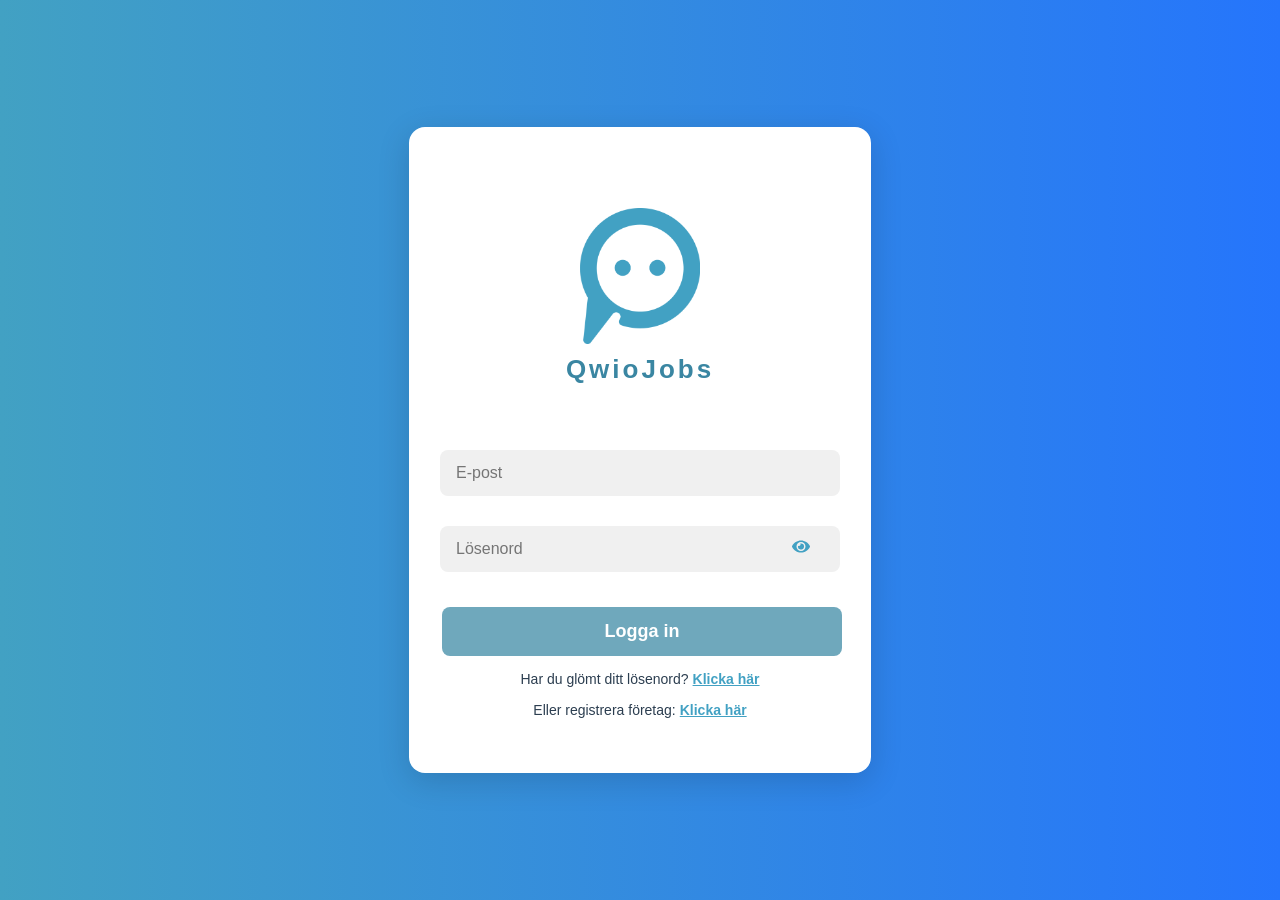
<file: index.html>
<!doctype html><html lang="en"><head><link href="https://fonts.googleapis.com/css2?family=Poppins:wght@400;600;800&display=swap" rel="stylesheet"><script src="https://cdn.lordicon.com/lordicon.js"></script><meta charset="utf-8"/><link rel="icon" type="image/png" href="/favicon-96x96.png" sizes="96x96"/><link rel="icon" type="image/svg+xml" href="/favicon.svg"/><link rel="shortcut icon" href="/favicon.ico"/><link rel="apple-touch-icon" sizes="180x180" href="/apple-touch-icon.png"/><meta name="apple-mobile-web-app-title" content="QwioJobs"/><meta name="viewport" content="width=device-width,initial-scale=1"/><meta name="theme-color" content="#000000"/><meta name="description" content="QwioJobs is a platform for job seekers and employers to connect with each other."/><meta name="robots" content="noindex, nofollow"/><link rel="apple-touch-icon" href="/svart.png"/><link rel="manifest" href="/manifest.json"/><title>QwioJobs</title><script defer="defer" src="/static/js/main.a2e0793e.js"></script><link href="/static/css/main.c3987207.css" rel="stylesheet"></head><body><noscript>You need to enable JavaScript to run this app.</noscript><div id="root"></div></body></html>
</file>
<file: static/css/main.c3987207.css>
body{-webkit-font-smoothing:antialiased;-moz-osx-font-smoothing:grayscale;font-family:-apple-system,BlinkMacSystemFont,Segoe UI,Roboto,Oxygen,Ubuntu,Cantarell,Fira Sans,Droid Sans,Helvetica Neue,sans-serif}code{font-family:source-code-pro,Menlo,Monaco,Consolas,Courier New,monospace}.App{text-align:center}.App-logo{height:40vmin;pointer-events:none}@media (prefers-reduced-motion:no-preference){.App-logo{animation:App-logo-spin 20s linear infinite}}.App-header{align-items:center;background-color:#282c34;color:#fff;display:flex;flex-direction:column;font-size:calc(10px + 2vmin);justify-content:center;min-height:100vh}.App-link{color:#61dafb}@keyframes App-logo-spin{0%{transform:rotate(0deg)}to{transform:rotate(1turn)}}body,html{background-color:#f0f4f8;overflow-x:hidden}.dashboard-container{display:flex;font-family:Arial;height:100vh;overflow:hidden}.sidebar{background-color:#1e1e2f;bottom:0;box-shadow:2px 0 5px #0003;color:#fff;display:flex;flex-direction:column;left:0;overflow-y:auto;padding:15px;position:fixed;top:0;transition:width .3s ease-in-out;width:250px;z-index:999}.sidebar.closed{width:60px}.sidebar-header{align-items:center;border-bottom:1px solid #fff3;display:flex;flex-direction:column;padding:0 0 10px;position:relative}.sidebar.closed .sidebar-header{border-bottom:none}.hamburger-container{position:absolute;right:8px;top:10px}.hamburger-button{background:none;border:none;cursor:pointer;transition:transform .3s ease}.hamburger-icon{color:#fff;font-size:24px;transition:transform .3s ease}.hamburger-button:hover .hamburger-icon{background-color:none!important;transform:scale(1.2) rotate(180deg)}.logo-container{margin-top:40px}.sidebar-logo{height:auto;margin-bottom:5px;width:60px}.sidebar-title{color:#fff;font-size:20px;margin:0;text-align:center}.sidebar ul{align-items:center;display:flex;flex-direction:column;list-style:none;margin:20px 0 0;padding:0}.sidebar ul li{background:none;border:none;margin:15px 0}.sidebar ul li a{align-items:center;border-radius:5px;color:#fff;display:flex;font-size:16px;font-weight:700;justify-content:center;padding:12px 15px;text-align:center;text-decoration:none;transition:background-color .3s ease,color .3s ease;width:100%}.sidebar ul li a.active,.sidebar ul li a:hover{background-color:#3b3bcfb0;color:#fff}.user-info{border-top:1px solid #fff3;margin-top:auto;padding:15px;text-align:center}.user-avatar{align-items:center;background-color:#9c8bce;border-radius:50%;color:#fff;display:flex;font-size:20px;font-weight:700;height:60px;justify-content:center;margin:0 auto 10px;width:60px}.logout-button{background-color:#ff4d4d;border:none;border-radius:4px;color:#fff;cursor:pointer;font-size:16px;margin-bottom:10px;margin-top:10px;padding:10px 15px;transition:background-color .3s ease;width:100%}.logout-button:hover{background-color:#f66}.content{background:linear-gradient(90deg,#f0f4f8,#d9e2ec);flex:1 1;height:100vh;overflow-y:auto;padding:20px;transition:margin-left .3s ease-in-out}.sidebar-open .content{margin-left:250px}.sidebar-closed .content{margin-left:60px}@media (max-width:768px){.sidebar{width:200px}.sidebar.closed{width:60px}.sidebar-open .content{margin-left:200px}.sidebar-closed .content{margin-left:60px}}.sidebar-notification-bell{cursor:default;display:inline-flex;margin-left:10px;position:relative}.sidebar-notification-bell .bell-icon{color:red;font-size:16px}.sidebar-notification-bell .tooltip{background-color:#000000bf;border-radius:4px;bottom:125%;color:#fff;font-size:12px;left:50%;opacity:0;padding:5px 10px;position:absolute;text-align:center;transform:translateX(-50%);transition:opacity .3s ease,transform .3s ease,font-size .3s ease;visibility:hidden;white-space:nowrap;z-index:10}.sidebar-notification-bell .tooltip:after{border:5px solid #0000;border-top-color:#000000bf;content:"";left:50%;position:absolute;top:100%;transform:translateX(-50%)}.sidebar-notification-bell:hover .tooltip{font-size:10px;opacity:1;transform:translateX(-50%) scale(1.2);visibility:visible}.chart-container h2{font-size:24px}@media (max-width:768px){.sidebar{display:none}.mobile-header{background-color:#1e1e2f;color:#fff;justify-content:space-between;left:0;padding:10px 15px;position:fixed;right:0;top:0;z-index:1000}.mobile-header,.mobile-logo{align-items:center;display:flex}.mobile-logo-img{height:auto;width:60px}.mobile-title{color:#fff;font-size:20px;margin-left:10px}.mobile-hamburger button{background:none;border:none;color:#fff;font-size:24px}.mobile-hamburger button:hover{color:#fff;transform:none}.mobile-menu{background-color:#1e1e2f;color:#fff;left:0;max-height:calc(100vh - 60px);overflow-y:auto;padding:15px;position:fixed;right:0;top:60px;z-index:999}.mobile-menu ul li{background:none!important;border:none!important}.mobile-menu ul li a{background-color:#1e1e2f;border-radius:5px;color:#fff;display:block;font-weight:700;padding:12px 15px;text-decoration:none;transition:background-color .3s ease,color .3s ease}.mobile-menu ul li a.active,.mobile-menu ul li a:hover{background-color:#3b3bcfb0;color:#fff}.content{margin-left:0!important;margin-top:60px}}.superadmin-dashboard{background-color:#f5f7fa;border-radius:8px;box-shadow:0 4px 8px #0000001a;font-family:Arial,sans-serif;margin:0 auto;max-width:1200px;padding:20px}h1{color:#1e1e2f;margin-bottom:30px;text-align:center}.companies,.users{background:#fff;border-radius:8px;box-shadow:0 4px 6px #0000001a;margin-bottom:20px;padding:20px}h2{color:#333;font-size:20px;margin-bottom:15px}ul{list-style:none;padding:0}ul li{align-items:center;border-bottom:1px solid #ddd;display:flex;justify-content:space-between;padding:10px 0}ul li:last-child{border-bottom:none}ul li span{color:#333;cursor:pointer;font-size:16px;transition:color .3s ease}ul li span:hover{color:#2575fc}button{background-color:none;border:none;border-radius:4px;color:#fff;font-size:14px;padding:8px 12px;transition:background-color .3s ease}button:hover{background-color:#1e5fcc}input[type=email],input[type=password],input[type=text]{border:1px solid #ddd;border-radius:4px;box-sizing:border-box;font-size:14px;margin:10px 0;padding:10px;width:calc(100% - 20px)}.error-message,.success-message{border-radius:4px;font-weight:700;margin-bottom:20px;padding:10px}.error-message{background-color:#f8d7da;border:1px solid #f5c2c7;color:#842029}.success-message{background-color:#d1e7dd;border:1px solid #badbcc;color:#0f5132}.add-user-form button,.companies button{font-size:16px;margin-top:10px;width:100%}.users ul{list-style:none;padding:0}.users ul li{align-items:center;border-bottom:1px solid #ddd;display:flex;justify-content:space-between;padding:10px}.users ul li:last-child{border-bottom:none}.users ul li button{background-color:#e74c3c;border:none;border-radius:4px;color:#fff;cursor:pointer;font-size:14px;padding:5px 10px}.users ul li button:hover{background-color:#c0392b}.users h3{color:#333;margin-top:20px}select{background-color:#fff;border:1px solid #ddd;border-radius:4px;box-sizing:border-box;cursor:pointer;font-size:14px;margin:10px 0;padding:10px;width:calc(100% - 20px)}select:hover{border-color:#2575fc}

/*!
 * Quill Editor v1.3.7
 * https://quilljs.com/
 * Copyright (c) 2014, Jason Chen
 * Copyright (c) 2013, salesforce.com
 */.ql-container{box-sizing:border-box;font-family:Helvetica,Arial,sans-serif;font-size:13px;height:100%;margin:0;position:relative}.ql-container.ql-disabled .ql-tooltip{visibility:hidden}.ql-container.ql-disabled .ql-editor ul[data-checked]>li:before{pointer-events:none}.ql-clipboard{height:1px;left:-100000px;overflow-y:hidden;position:absolute;top:50%}.ql-clipboard p{margin:0;padding:0}.ql-editor{word-wrap:break-word;box-sizing:border-box;height:100%;line-height:1.42;outline:none;overflow-y:auto;padding:12px 15px;tab-size:4;-moz-tab-size:4;text-align:left;white-space:pre-wrap}.ql-editor>*{cursor:text}.ql-editor blockquote,.ql-editor h1,.ql-editor h2,.ql-editor h3,.ql-editor h4,.ql-editor h5,.ql-editor h6,.ql-editor ol,.ql-editor p,.ql-editor pre,.ql-editor ul{counter-reset:list-1 list-2 list-3 list-4 list-5 list-6 list-7 list-8 list-9;margin:0;padding:0}.ql-editor ol,.ql-editor ul{padding-left:1.5em}.ql-editor ol>li,.ql-editor ul>li{list-style-type:none}.ql-editor ul>li:before{content:"\2022"}.ql-editor ul[data-checked=false],.ql-editor ul[data-checked=true]{pointer-events:none}.ql-editor ul[data-checked=false]>li *,.ql-editor ul[data-checked=true]>li *{pointer-events:all}.ql-editor ul[data-checked=false]>li:before,.ql-editor ul[data-checked=true]>li:before{color:#777;cursor:pointer;pointer-events:all}.ql-editor ul[data-checked=true]>li:before{content:"\2611"}.ql-editor ul[data-checked=false]>li:before{content:"\2610"}.ql-editor li:before{display:inline-block;white-space:nowrap;width:1.2em}.ql-editor li:not(.ql-direction-rtl):before{margin-left:-1.5em;margin-right:.3em;text-align:right}.ql-editor li.ql-direction-rtl:before{margin-left:.3em;margin-right:-1.5em}.ql-editor ol li:not(.ql-direction-rtl),.ql-editor ul li:not(.ql-direction-rtl){padding-left:1.5em}.ql-editor ol li.ql-direction-rtl,.ql-editor ul li.ql-direction-rtl{padding-right:1.5em}.ql-editor ol li{counter-increment:list-0;counter-reset:list-1 list-2 list-3 list-4 list-5 list-6 list-7 list-8 list-9}.ql-editor ol li:before{content:counter(list-0,decimal) ". "}.ql-editor ol li.ql-indent-1{counter-increment:list-1}.ql-editor ol li.ql-indent-1:before{content:counter(list-1,lower-alpha) ". "}.ql-editor ol li.ql-indent-1{counter-reset:list-2 list-3 list-4 list-5 list-6 list-7 list-8 list-9}.ql-editor ol li.ql-indent-2{counter-increment:list-2}.ql-editor ol li.ql-indent-2:before{content:counter(list-2,lower-roman) ". "}.ql-editor ol li.ql-indent-2{counter-reset:list-3 list-4 list-5 list-6 list-7 list-8 list-9}.ql-editor ol li.ql-indent-3{counter-increment:list-3}.ql-editor ol li.ql-indent-3:before{content:counter(list-3,decimal) ". "}.ql-editor ol li.ql-indent-3{counter-reset:list-4 list-5 list-6 list-7 list-8 list-9}.ql-editor ol li.ql-indent-4{counter-increment:list-4}.ql-editor ol li.ql-indent-4:before{content:counter(list-4,lower-alpha) ". "}.ql-editor ol li.ql-indent-4{counter-reset:list-5 list-6 list-7 list-8 list-9}.ql-editor ol li.ql-indent-5{counter-increment:list-5}.ql-editor ol li.ql-indent-5:before{content:counter(list-5,lower-roman) ". "}.ql-editor ol li.ql-indent-5{counter-reset:list-6 list-7 list-8 list-9}.ql-editor ol li.ql-indent-6{counter-increment:list-6}.ql-editor ol li.ql-indent-6:before{content:counter(list-6,decimal) ". "}.ql-editor ol li.ql-indent-6{counter-reset:list-7 list-8 list-9}.ql-editor ol li.ql-indent-7{counter-increment:list-7}.ql-editor ol li.ql-indent-7:before{content:counter(list-7,lower-alpha) ". "}.ql-editor ol li.ql-indent-7{counter-reset:list-8 list-9}.ql-editor ol li.ql-indent-8{counter-increment:list-8}.ql-editor ol li.ql-indent-8:before{content:counter(list-8,lower-roman) ". "}.ql-editor ol li.ql-indent-8{counter-reset:list-9}.ql-editor ol li.ql-indent-9{counter-increment:list-9}.ql-editor ol li.ql-indent-9:before{content:counter(list-9,decimal) ". "}.ql-editor .ql-indent-1:not(.ql-direction-rtl){padding-left:3em}.ql-editor li.ql-indent-1:not(.ql-direction-rtl){padding-left:4.5em}.ql-editor .ql-indent-1.ql-direction-rtl.ql-align-right{padding-right:3em}.ql-editor li.ql-indent-1.ql-direction-rtl.ql-align-right{padding-right:4.5em}.ql-editor .ql-indent-2:not(.ql-direction-rtl){padding-left:6em}.ql-editor li.ql-indent-2:not(.ql-direction-rtl){padding-left:7.5em}.ql-editor .ql-indent-2.ql-direction-rtl.ql-align-right{padding-right:6em}.ql-editor li.ql-indent-2.ql-direction-rtl.ql-align-right{padding-right:7.5em}.ql-editor .ql-indent-3:not(.ql-direction-rtl){padding-left:9em}.ql-editor li.ql-indent-3:not(.ql-direction-rtl){padding-left:10.5em}.ql-editor .ql-indent-3.ql-direction-rtl.ql-align-right{padding-right:9em}.ql-editor li.ql-indent-3.ql-direction-rtl.ql-align-right{padding-right:10.5em}.ql-editor .ql-indent-4:not(.ql-direction-rtl){padding-left:12em}.ql-editor li.ql-indent-4:not(.ql-direction-rtl){padding-left:13.5em}.ql-editor .ql-indent-4.ql-direction-rtl.ql-align-right{padding-right:12em}.ql-editor li.ql-indent-4.ql-direction-rtl.ql-align-right{padding-right:13.5em}.ql-editor .ql-indent-5:not(.ql-direction-rtl){padding-left:15em}.ql-editor li.ql-indent-5:not(.ql-direction-rtl){padding-left:16.5em}.ql-editor .ql-indent-5.ql-direction-rtl.ql-align-right{padding-right:15em}.ql-editor li.ql-indent-5.ql-direction-rtl.ql-align-right{padding-right:16.5em}.ql-editor .ql-indent-6:not(.ql-direction-rtl){padding-left:18em}.ql-editor li.ql-indent-6:not(.ql-direction-rtl){padding-left:19.5em}.ql-editor .ql-indent-6.ql-direction-rtl.ql-align-right{padding-right:18em}.ql-editor li.ql-indent-6.ql-direction-rtl.ql-align-right{padding-right:19.5em}.ql-editor .ql-indent-7:not(.ql-direction-rtl){padding-left:21em}.ql-editor li.ql-indent-7:not(.ql-direction-rtl){padding-left:22.5em}.ql-editor .ql-indent-7.ql-direction-rtl.ql-align-right{padding-right:21em}.ql-editor li.ql-indent-7.ql-direction-rtl.ql-align-right{padding-right:22.5em}.ql-editor .ql-indent-8:not(.ql-direction-rtl){padding-left:24em}.ql-editor li.ql-indent-8:not(.ql-direction-rtl){padding-left:25.5em}.ql-editor .ql-indent-8.ql-direction-rtl.ql-align-right{padding-right:24em}.ql-editor li.ql-indent-8.ql-direction-rtl.ql-align-right{padding-right:25.5em}.ql-editor .ql-indent-9:not(.ql-direction-rtl){padding-left:27em}.ql-editor li.ql-indent-9:not(.ql-direction-rtl){padding-left:28.5em}.ql-editor .ql-indent-9.ql-direction-rtl.ql-align-right{padding-right:27em}.ql-editor li.ql-indent-9.ql-direction-rtl.ql-align-right{padding-right:28.5em}.ql-editor .ql-video{display:block;max-width:100%}.ql-editor .ql-video.ql-align-center{margin:0 auto}.ql-editor .ql-video.ql-align-right{margin:0 0 0 auto}.ql-editor .ql-bg-black{background-color:#000}.ql-editor .ql-bg-red{background-color:#e60000}.ql-editor .ql-bg-orange{background-color:#f90}.ql-editor .ql-bg-yellow{background-color:#ff0}.ql-editor .ql-bg-green{background-color:#008a00}.ql-editor .ql-bg-blue{background-color:#06c}.ql-editor .ql-bg-purple{background-color:#93f}.ql-editor .ql-color-white{color:#fff}.ql-editor .ql-color-red{color:#e60000}.ql-editor .ql-color-orange{color:#f90}.ql-editor .ql-color-yellow{color:#ff0}.ql-editor .ql-color-green{color:#008a00}.ql-editor .ql-color-blue{color:#06c}.ql-editor .ql-color-purple{color:#93f}.ql-editor .ql-font-serif{font-family:Georgia,Times New Roman,serif}.ql-editor .ql-font-monospace{font-family:Monaco,Courier New,monospace}.ql-editor .ql-size-small{font-size:.75em}.ql-editor .ql-size-large{font-size:1.5em}.ql-editor .ql-size-huge{font-size:2.5em}.ql-editor .ql-direction-rtl{direction:rtl;text-align:inherit}.ql-editor .ql-align-center{text-align:center}.ql-editor .ql-align-justify{text-align:justify}.ql-editor .ql-align-right{text-align:right}.ql-editor.ql-blank:before{color:#0009;content:attr(data-placeholder);font-style:italic;left:15px;pointer-events:none;position:absolute;right:15px}.ql-snow .ql-toolbar:after,.ql-snow.ql-toolbar:after{clear:both;content:"";display:table}.ql-snow .ql-toolbar button,.ql-snow.ql-toolbar button{background:none;border:none;cursor:pointer;display:inline-block;float:left;height:24px;padding:3px 5px;width:28px}.ql-snow .ql-toolbar button svg,.ql-snow.ql-toolbar button svg{float:left;height:100%}.ql-snow .ql-toolbar button:active:hover,.ql-snow.ql-toolbar button:active:hover{outline:none}.ql-snow .ql-toolbar input.ql-image[type=file],.ql-snow.ql-toolbar input.ql-image[type=file]{display:none}.ql-snow .ql-toolbar .ql-picker-item.ql-selected,.ql-snow .ql-toolbar .ql-picker-item:hover,.ql-snow .ql-toolbar .ql-picker-label.ql-active,.ql-snow .ql-toolbar .ql-picker-label:hover,.ql-snow .ql-toolbar button.ql-active,.ql-snow .ql-toolbar button:focus,.ql-snow .ql-toolbar button:hover,.ql-snow.ql-toolbar .ql-picker-item.ql-selected,.ql-snow.ql-toolbar .ql-picker-item:hover,.ql-snow.ql-toolbar .ql-picker-label.ql-active,.ql-snow.ql-toolbar .ql-picker-label:hover,.ql-snow.ql-toolbar button.ql-active,.ql-snow.ql-toolbar button:focus,.ql-snow.ql-toolbar button:hover{color:#06c}.ql-snow .ql-toolbar .ql-picker-item.ql-selected .ql-fill,.ql-snow .ql-toolbar .ql-picker-item.ql-selected .ql-stroke.ql-fill,.ql-snow .ql-toolbar .ql-picker-item:hover .ql-fill,.ql-snow .ql-toolbar .ql-picker-item:hover .ql-stroke.ql-fill,.ql-snow .ql-toolbar .ql-picker-label.ql-active .ql-fill,.ql-snow .ql-toolbar .ql-picker-label.ql-active .ql-stroke.ql-fill,.ql-snow .ql-toolbar .ql-picker-label:hover .ql-fill,.ql-snow .ql-toolbar .ql-picker-label:hover .ql-stroke.ql-fill,.ql-snow .ql-toolbar button.ql-active .ql-fill,.ql-snow .ql-toolbar button.ql-active .ql-stroke.ql-fill,.ql-snow .ql-toolbar button:focus .ql-fill,.ql-snow .ql-toolbar button:focus .ql-stroke.ql-fill,.ql-snow .ql-toolbar button:hover .ql-fill,.ql-snow .ql-toolbar button:hover .ql-stroke.ql-fill,.ql-snow.ql-toolbar .ql-picker-item.ql-selected .ql-fill,.ql-snow.ql-toolbar .ql-picker-item.ql-selected .ql-stroke.ql-fill,.ql-snow.ql-toolbar .ql-picker-item:hover .ql-fill,.ql-snow.ql-toolbar .ql-picker-item:hover .ql-stroke.ql-fill,.ql-snow.ql-toolbar .ql-picker-label.ql-active .ql-fill,.ql-snow.ql-toolbar .ql-picker-label.ql-active .ql-stroke.ql-fill,.ql-snow.ql-toolbar .ql-picker-label:hover .ql-fill,.ql-snow.ql-toolbar .ql-picker-label:hover .ql-stroke.ql-fill,.ql-snow.ql-toolbar button.ql-active .ql-fill,.ql-snow.ql-toolbar button.ql-active .ql-stroke.ql-fill,.ql-snow.ql-toolbar button:focus .ql-fill,.ql-snow.ql-toolbar button:focus .ql-stroke.ql-fill,.ql-snow.ql-toolbar button:hover .ql-fill,.ql-snow.ql-toolbar button:hover .ql-stroke.ql-fill{fill:#06c}.ql-snow .ql-toolbar .ql-picker-item.ql-selected .ql-stroke,.ql-snow .ql-toolbar .ql-picker-item.ql-selected .ql-stroke-miter,.ql-snow .ql-toolbar .ql-picker-item:hover .ql-stroke,.ql-snow .ql-toolbar .ql-picker-item:hover .ql-stroke-miter,.ql-snow .ql-toolbar .ql-picker-label.ql-active .ql-stroke,.ql-snow .ql-toolbar .ql-picker-label.ql-active .ql-stroke-miter,.ql-snow .ql-toolbar .ql-picker-label:hover .ql-stroke,.ql-snow .ql-toolbar .ql-picker-label:hover .ql-stroke-miter,.ql-snow .ql-toolbar button.ql-active .ql-stroke,.ql-snow .ql-toolbar button.ql-active .ql-stroke-miter,.ql-snow .ql-toolbar button:focus .ql-stroke,.ql-snow .ql-toolbar button:focus .ql-stroke-miter,.ql-snow .ql-toolbar button:hover .ql-stroke,.ql-snow .ql-toolbar button:hover .ql-stroke-miter,.ql-snow.ql-toolbar .ql-picker-item.ql-selected .ql-stroke,.ql-snow.ql-toolbar .ql-picker-item.ql-selected .ql-stroke-miter,.ql-snow.ql-toolbar .ql-picker-item:hover .ql-stroke,.ql-snow.ql-toolbar .ql-picker-item:hover .ql-stroke-miter,.ql-snow.ql-toolbar .ql-picker-label.ql-active .ql-stroke,.ql-snow.ql-toolbar .ql-picker-label.ql-active .ql-stroke-miter,.ql-snow.ql-toolbar .ql-picker-label:hover .ql-stroke,.ql-snow.ql-toolbar .ql-picker-label:hover .ql-stroke-miter,.ql-snow.ql-toolbar button.ql-active .ql-stroke,.ql-snow.ql-toolbar button.ql-active .ql-stroke-miter,.ql-snow.ql-toolbar button:focus .ql-stroke,.ql-snow.ql-toolbar button:focus .ql-stroke-miter,.ql-snow.ql-toolbar button:hover .ql-stroke,.ql-snow.ql-toolbar button:hover .ql-stroke-miter{stroke:#06c}@media (pointer:coarse){.ql-snow .ql-toolbar button:hover:not(.ql-active),.ql-snow.ql-toolbar button:hover:not(.ql-active){color:#444}.ql-snow .ql-toolbar button:hover:not(.ql-active) .ql-fill,.ql-snow .ql-toolbar button:hover:not(.ql-active) .ql-stroke.ql-fill,.ql-snow.ql-toolbar button:hover:not(.ql-active) .ql-fill,.ql-snow.ql-toolbar button:hover:not(.ql-active) .ql-stroke.ql-fill{fill:#444}.ql-snow .ql-toolbar button:hover:not(.ql-active) .ql-stroke,.ql-snow .ql-toolbar button:hover:not(.ql-active) .ql-stroke-miter,.ql-snow.ql-toolbar button:hover:not(.ql-active) .ql-stroke,.ql-snow.ql-toolbar button:hover:not(.ql-active) .ql-stroke-miter{stroke:#444}}.ql-snow,.ql-snow *{box-sizing:border-box}.ql-snow .ql-hidden{display:none}.ql-snow .ql-out-bottom,.ql-snow .ql-out-top{visibility:hidden}.ql-snow .ql-tooltip{position:absolute;transform:translateY(10px)}.ql-snow .ql-tooltip a{cursor:pointer;text-decoration:none}.ql-snow .ql-tooltip.ql-flip{transform:translateY(-10px)}.ql-snow .ql-formats{display:inline-block;vertical-align:middle}.ql-snow .ql-formats:after{clear:both;content:"";display:table}.ql-snow .ql-stroke{fill:none;stroke:#444;stroke-linecap:round;stroke-linejoin:round;stroke-width:2}.ql-snow .ql-stroke-miter{fill:none;stroke:#444;stroke-miterlimit:10;stroke-width:2}.ql-snow .ql-fill,.ql-snow .ql-stroke.ql-fill{fill:#444}.ql-snow .ql-empty{fill:none}.ql-snow .ql-even{fill-rule:evenodd}.ql-snow .ql-stroke.ql-thin,.ql-snow .ql-thin{stroke-width:1}.ql-snow .ql-transparent{opacity:.4}.ql-snow .ql-direction svg:last-child{display:none}.ql-snow .ql-direction.ql-active svg:last-child{display:inline}.ql-snow .ql-direction.ql-active svg:first-child{display:none}.ql-snow .ql-editor h1{font-size:2em}.ql-snow .ql-editor h2{font-size:1.5em}.ql-snow .ql-editor h3{font-size:1.17em}.ql-snow .ql-editor h4{font-size:1em}.ql-snow .ql-editor h5{font-size:.83em}.ql-snow .ql-editor h6{font-size:.67em}.ql-snow .ql-editor a{text-decoration:underline}.ql-snow .ql-editor blockquote{border-left:4px solid #ccc;margin-bottom:5px;margin-top:5px;padding-left:16px}.ql-snow .ql-editor code,.ql-snow .ql-editor pre{background-color:#f0f0f0;border-radius:3px}.ql-snow .ql-editor pre{margin-bottom:5px;margin-top:5px;padding:5px 10px;white-space:pre-wrap}.ql-snow .ql-editor code{font-size:85%;padding:2px 4px}.ql-snow .ql-editor pre.ql-syntax{background-color:#23241f;color:#f8f8f2;overflow:visible}.ql-snow .ql-editor img{max-width:100%}.ql-snow .ql-picker{color:#444;display:inline-block;float:left;font-size:14px;font-weight:500;height:24px;position:relative;vertical-align:middle}.ql-snow .ql-picker-label{cursor:pointer;display:inline-block;height:100%;padding-left:8px;padding-right:2px;position:relative;width:100%}.ql-snow .ql-picker-label:before{display:inline-block;line-height:22px}.ql-snow .ql-picker-options{background-color:#fff;display:none;min-width:100%;padding:4px 8px;position:absolute;white-space:nowrap}.ql-snow .ql-picker-options .ql-picker-item{cursor:pointer;display:block;padding-bottom:5px;padding-top:5px}.ql-snow .ql-picker.ql-expanded .ql-picker-label{color:#ccc;z-index:2}.ql-snow .ql-picker.ql-expanded .ql-picker-label .ql-fill{fill:#ccc}.ql-snow .ql-picker.ql-expanded .ql-picker-label .ql-stroke{stroke:#ccc}.ql-snow .ql-picker.ql-expanded .ql-picker-options{display:block;margin-top:-1px;top:100%;z-index:1}.ql-snow .ql-color-picker,.ql-snow .ql-icon-picker{width:28px}.ql-snow .ql-color-picker .ql-picker-label,.ql-snow .ql-icon-picker .ql-picker-label{padding:2px 4px}.ql-snow .ql-color-picker .ql-picker-label svg,.ql-snow .ql-icon-picker .ql-picker-label svg{right:4px}.ql-snow .ql-icon-picker .ql-picker-options{padding:4px 0}.ql-snow .ql-icon-picker .ql-picker-item{height:24px;padding:2px 4px;width:24px}.ql-snow .ql-color-picker .ql-picker-options{padding:3px 5px;width:152px}.ql-snow .ql-color-picker .ql-picker-item{border:1px solid #0000;float:left;height:16px;margin:2px;padding:0;width:16px}.ql-snow .ql-picker:not(.ql-color-picker):not(.ql-icon-picker) svg{margin-top:-9px;position:absolute;right:0;top:50%;width:18px}.ql-snow .ql-picker.ql-font .ql-picker-item[data-label]:not([data-label=""]):before,.ql-snow .ql-picker.ql-font .ql-picker-label[data-label]:not([data-label=""]):before,.ql-snow .ql-picker.ql-header .ql-picker-item[data-label]:not([data-label=""]):before,.ql-snow .ql-picker.ql-header .ql-picker-label[data-label]:not([data-label=""]):before,.ql-snow .ql-picker.ql-size .ql-picker-item[data-label]:not([data-label=""]):before,.ql-snow .ql-picker.ql-size .ql-picker-label[data-label]:not([data-label=""]):before{content:attr(data-label)}.ql-snow .ql-picker.ql-header{width:98px}.ql-snow .ql-picker.ql-header .ql-picker-item:before,.ql-snow .ql-picker.ql-header .ql-picker-label:before{content:"Normal"}.ql-snow .ql-picker.ql-header .ql-picker-item[data-value="1"]:before,.ql-snow .ql-picker.ql-header .ql-picker-label[data-value="1"]:before{content:"Heading 1"}.ql-snow .ql-picker.ql-header .ql-picker-item[data-value="2"]:before,.ql-snow .ql-picker.ql-header .ql-picker-label[data-value="2"]:before{content:"Heading 2"}.ql-snow .ql-picker.ql-header .ql-picker-item[data-value="3"]:before,.ql-snow .ql-picker.ql-header .ql-picker-label[data-value="3"]:before{content:"Heading 3"}.ql-snow .ql-picker.ql-header .ql-picker-item[data-value="4"]:before,.ql-snow .ql-picker.ql-header .ql-picker-label[data-value="4"]:before{content:"Heading 4"}.ql-snow .ql-picker.ql-header .ql-picker-item[data-value="5"]:before,.ql-snow .ql-picker.ql-header .ql-picker-label[data-value="5"]:before{content:"Heading 5"}.ql-snow .ql-picker.ql-header .ql-picker-item[data-value="6"]:before,.ql-snow .ql-picker.ql-header .ql-picker-label[data-value="6"]:before{content:"Heading 6"}.ql-snow .ql-picker.ql-header .ql-picker-item[data-value="1"]:before{font-size:2em}.ql-snow .ql-picker.ql-header .ql-picker-item[data-value="2"]:before{font-size:1.5em}.ql-snow .ql-picker.ql-header .ql-picker-item[data-value="3"]:before{font-size:1.17em}.ql-snow .ql-picker.ql-header .ql-picker-item[data-value="4"]:before{font-size:1em}.ql-snow .ql-picker.ql-header .ql-picker-item[data-value="5"]:before{font-size:.83em}.ql-snow .ql-picker.ql-header .ql-picker-item[data-value="6"]:before{font-size:.67em}.ql-snow .ql-picker.ql-font{width:108px}.ql-snow .ql-picker.ql-font .ql-picker-item:before,.ql-snow .ql-picker.ql-font .ql-picker-label:before{content:"Sans Serif"}.ql-snow .ql-picker.ql-font .ql-picker-item[data-value=serif]:before,.ql-snow .ql-picker.ql-font .ql-picker-label[data-value=serif]:before{content:"Serif"}.ql-snow .ql-picker.ql-font .ql-picker-item[data-value=monospace]:before,.ql-snow .ql-picker.ql-font .ql-picker-label[data-value=monospace]:before{content:"Monospace"}.ql-snow .ql-picker.ql-font .ql-picker-item[data-value=serif]:before{font-family:Georgia,Times New Roman,serif}.ql-snow .ql-picker.ql-font .ql-picker-item[data-value=monospace]:before{font-family:Monaco,Courier New,monospace}.ql-snow .ql-picker.ql-size{width:98px}.ql-snow .ql-picker.ql-size .ql-picker-item:before,.ql-snow .ql-picker.ql-size .ql-picker-label:before{content:"Normal"}.ql-snow .ql-picker.ql-size .ql-picker-item[data-value=small]:before,.ql-snow .ql-picker.ql-size .ql-picker-label[data-value=small]:before{content:"Small"}.ql-snow .ql-picker.ql-size .ql-picker-item[data-value=large]:before,.ql-snow .ql-picker.ql-size .ql-picker-label[data-value=large]:before{content:"Large"}.ql-snow .ql-picker.ql-size .ql-picker-item[data-value=huge]:before,.ql-snow .ql-picker.ql-size .ql-picker-label[data-value=huge]:before{content:"Huge"}.ql-snow .ql-picker.ql-size .ql-picker-item[data-value=small]:before{font-size:10px}.ql-snow .ql-picker.ql-size .ql-picker-item[data-value=large]:before{font-size:18px}.ql-snow .ql-picker.ql-size .ql-picker-item[data-value=huge]:before{font-size:32px}.ql-snow .ql-color-picker.ql-background .ql-picker-item{background-color:#fff}.ql-snow .ql-color-picker.ql-color .ql-picker-item{background-color:#000}.ql-toolbar.ql-snow{border:1px solid #ccc;box-sizing:border-box;font-family:Helvetica Neue,Helvetica,Arial,sans-serif;padding:8px}.ql-toolbar.ql-snow .ql-formats{margin-right:15px}.ql-toolbar.ql-snow .ql-picker-label{border:1px solid #0000}.ql-toolbar.ql-snow .ql-picker-options{border:1px solid #0000;box-shadow:0 2px 8px #0003}.ql-toolbar.ql-snow .ql-picker.ql-expanded .ql-picker-label,.ql-toolbar.ql-snow .ql-picker.ql-expanded .ql-picker-options{border-color:#ccc}.ql-toolbar.ql-snow .ql-color-picker .ql-picker-item.ql-selected,.ql-toolbar.ql-snow .ql-color-picker .ql-picker-item:hover{border-color:#000}.ql-toolbar.ql-snow+.ql-container.ql-snow{border-top:0}.ql-snow .ql-tooltip{background-color:#fff;border:1px solid #ccc;box-shadow:0 0 5px #ddd;color:#444;padding:5px 12px;white-space:nowrap}.ql-snow .ql-tooltip:before{content:"Visit URL:";line-height:26px;margin-right:8px}.ql-snow .ql-tooltip input[type=text]{border:1px solid #ccc;display:none;font-size:13px;height:26px;margin:0;padding:3px 5px;width:170px}.ql-snow .ql-tooltip a.ql-preview{display:inline-block;max-width:200px;overflow-x:hidden;text-overflow:ellipsis;vertical-align:top}.ql-snow .ql-tooltip a.ql-action:after{border-right:1px solid #ccc;content:"Edit";margin-left:16px;padding-right:8px}.ql-snow .ql-tooltip a.ql-remove:before{content:"Remove";margin-left:8px}.ql-snow .ql-tooltip a{line-height:26px}.ql-snow .ql-tooltip.ql-editing a.ql-preview,.ql-snow .ql-tooltip.ql-editing a.ql-remove{display:none}.ql-snow .ql-tooltip.ql-editing input[type=text]{display:inline-block}.ql-snow .ql-tooltip.ql-editing a.ql-action:after{border-right:0;content:"Save";padding-right:0}.ql-snow .ql-tooltip[data-mode=link]:before{content:"Enter link:"}.ql-snow .ql-tooltip[data-mode=formula]:before{content:"Enter formula:"}.ql-snow .ql-tooltip[data-mode=video]:before{content:"Enter video:"}.ql-snow a{color:#06c}.ql-container.ql-snow{border:1px solid #ccc}.job-landing-page .job-location .location-icon,.job-landing-page .job-location .location-text{color:#fff!important}.apply-button:hover{background-color:#ffdb4d;transform:translateY(-4px)}.job-description{background:#fff;border-radius:8px;box-shadow:0 4px 12px #0000001a;margin:60px auto;max-width:900px;padding:30px 20px;text-align:left}.job-description-content{color:#444;font-size:18px;line-height:1.7;margin-top:20px}.job-icon{color:#555;font-size:26px;margin-right:10px;vertical-align:middle}.application-form-container{border-radius:10px}.application-form h2{color:#17365d;font-size:32px;margin-bottom:25px;text-align:center}.input-group{background:#fefefe;border:1px solid #e0e0e0;border-radius:6px;padding:12px 14px}.input-icon{color:#888}.error-message,.success-message{font-size:16px;margin-top:20px;text-align:center}.success-message{color:#28a745}.why-apply{grid-gap:20px;background:#fff;border-radius:8px;box-shadow:0 4px 12px #0000001a;display:grid;gap:20px;grid-template-columns:1fr;margin:60px auto;margin:40px auto;max-width:900px;max-width:1200px;padding:40px 20px;padding:0 20px;text-align:center}@media (min-width:600px){.why-apply{grid-template-columns:repeat(2,1fr)}}@media (min-width:900px){.why-apply{grid-template-columns:repeat(3,1fr)}}.why-apply-item{align-items:flex-start;background:#fff;border-radius:8px;box-shadow:0 4px 12px #0000001a;display:flex;padding:20px}.why-apply-item .benefit-icon{color:#28a745;font-size:30px;margin-right:15px}.why-apply-text h3{color:#0a2342;font-size:20px;margin:0 0 10px}.why-apply-text p{color:#555;font-size:16px;margin:0}.checkbox-label input{margin-right:8px}.job-grid{grid-template-columns:repeat(auto-fit,minmax(280px,1fr))}.job-card{align-items:center;background:linear-gradient(135deg,#fff,#b6ddff)!important;border-radius:10px;display:flex;flex-direction:column;justify-content:space-between;padding:20px;transition:transform .3s ease-in-out,box-shadow .3s ease-in-out}.job-card:hover{box-shadow:0 4px 15px #00000026}.published-jobs{margin-bottom:70px}.published-jobs .job-location{align-items:center;color:#282828!important;display:flex;font-size:22px;font-weight:700;justify-content:center;margin-bottom:8px}.published-jobs .job-location .location-icon{color:#282828!important;margin-right:10px}.published-jobs .job-location .location-text{color:#282828!important}.job-actions{display:flex;gap:15px;justify-content:center;margin-top:15px}.job-actions a{border-radius:5px;color:#fff;padding:0;text-decoration:none}.published-jobs .icon{background:none!important;border:none!important;color:#282828!important;cursor:pointer;font-size:24px;padding:5px;transition:transform .2s ease}button{margin-left:10px;margin-top:-8px}button,button:hover{background:none;color:#202020;cursor:pointer}.published-jobs .delete-icon,.published-jobs .edit-icon,.published-jobs .globe-icon,.published-jobs .members-button{border-radius:5px;color:#202020;padding:5px 10px}.published-jobs .add-button{align-items:center;background-color:#4c64c236!important;border:none!important;border-radius:5px;color:#282828!important;color:#fff;cursor:pointer;display:flex;justify-content:center;margin:0 auto;padding:5px 10px}.published-jobs .add-icon{color:inherit!important;font-size:24px}.popup-overlay{background:#0006;height:100%;width:100%}.popup{box-shadow:0 4px 10px #0003;text-align:center}.popup h2{margin-bottom:10px}.popup button{border:none;border-radius:5px;cursor:pointer;font-weight:700;margin:10px;padding:10px 20px;transition:background .2s ease}.confirm-delete-button{background:#ff4d4d;color:#fff}.confirm-delete-button:hover{background:#c00}.cancel-delete-button{background:#ccc;color:#000}.cancel-delete-button:hover{background:#aaa}@media (max-width:768px){.job-grid{grid-template-columns:1fr}}.published-jobs h3{color:#282828}.members-popup{background:#fff;border-radius:10px;box-shadow:0 8px 20px #0000004d;display:flex;flex-direction:column;max-width:90%;overflow:hidden;text-align:left;width:400px}.members-popup-header{background:#0084ff;color:#fff;padding:15px;text-align:center}.members-popup-body{max-height:300px;overflow-y:auto;padding:15px}.members-popup-item{align-items:center;border-bottom:1px solid #eee;display:flex;padding:10px}.members-popup-item:last-child{border-bottom:none}.members-popup-item label{align-items:center;cursor:pointer;display:flex}.members-popup-item input[type=checkbox]{cursor:pointer;margin-right:10px;transform:scale(1.2)}.member-info{display:flex;flex-direction:column}.member-name{font-weight:700}.member-role{background:#e6f0ff;border-radius:5px;color:#0084ff;font-size:12px;margin-top:3px;padding:2px 6px}.members-popup-footer{background:#f9f9f9;display:flex;justify-content:space-between;padding:15px}.btn-cancel,.btn-save{border:none;border-radius:5px;cursor:pointer;font-weight:700;padding:10px 20px}.btn-save{background:#0084ff;color:#fff}.btn-save:hover{background:#006bb3}.btn-cancel{background:#ccc;color:#333}.btn-cancel:hover{background:#b3b3b3}.visitor-count{align-items:center;display:flex;font-size:14px;right:10px}.statistics-icon,.visitor-count{color:#282828;position:absolute;top:10px}.statistics-icon{cursor:pointer;font-size:20px;left:10px;transition:transform .2s ease}.statistics-icon:hover{transform:scale(1.2)}.conversion-chart{margin:20px 0;text-align:left}.conversion-chart-container{background-color:#e0e0e0;border:1px solid #ccc;border-radius:4px;height:25px;overflow:hidden;width:100%}.conversion-bar{background:linear-gradient(90deg,#0084ff,#00c6ff);height:100%;transition:width .5s ease}.pie-chart-container{margin:20px 0;text-align:center}.pie-chart{border-radius:50%;height:150px;margin:0 auto;width:150px}.pie-chart-legend{display:inline-block;margin-top:10px;text-align:left}.pie-chart-legend div{align-items:center;display:flex;margin-bottom:4px}.legend-color{height:12px;margin-right:6px;width:12px}.job-location-popup{align-items:center;color:#282828;display:flex;font-size:18px;justify-content:flex-start;margin-bottom:10px;width:100%}.job-location-popup .location-icon{margin-right:5px}.referrer-stats{margin-top:20px;text-align:left}.referrer-stats h3{color:#282828;margin-bottom:10px}.referrer-stats p{font-size:16px;margin:5px 0}.referrer-container{background:#f5f5f5;border-radius:8px;display:flex;flex-direction:column;gap:20px;margin-top:20px;padding:15px}.application-referrer-stats,.referrer-stats{background:#fff;border-radius:8px;box-shadow:0 2px 5px #0000001a;padding:15px}.application-referrer-stats h3,.referrer-stats h3{color:#333;margin-bottom:10px}.application-referrer-stats p,.referrer-stats p{color:#555;font-size:16px;margin:5px 0}.why-apply-add-section,.why-apply-edit-section{margin-top:20px;text-align:left}.checkbox-label{align-items:center;display:flex;font-size:16px;margin-bottom:10px}.reason-heading{color:#0a2342;font-size:20px;font-weight:700;margin-bottom:15px;text-align:center}.why-apply-add,.why-apply-edit{background:#fff;border:1px solid #ddd;border-radius:8px;margin-top:10px;padding:20px}.reason-card{background:#f9f9f9;border:1px solid #ddd;border-radius:8px;margin-bottom:15px;padding:15px}.reason-input-group{display:flex;flex-direction:column;margin-bottom:10px}.reason-input-group label{color:#333;font-size:14px;margin-bottom:4px}.reason-input-group input,.reason-input-group textarea{border:1px solid #ccc;border-radius:4px;font-size:14px;padding:8px}.remove-reason-btn{background:#ff4d4d;border:none;border-radius:4px;color:#fff;cursor:pointer;font-size:14px;margin-top:5px;padding:8px 12px;transition:background .3s}.remove-reason-btn:hover{background:#c00}.add-reason-btn{background:#0084ff;border:none;border-radius:4px;color:#fff;cursor:pointer;display:block;font-size:14px;margin:0 auto;padding:10px 15px;transition:background .3s}.add-reason-btn:hover{background:#006bb3}.screen-questions-edit,.screen-questions-section{background-color:#fefefe;border:1px solid #e0e0e0;border-radius:8px;margin-bottom:20px;padding:15px}.screen-question-input{background-color:#f9f9f9;border:1px solid #ccc;border-radius:8px;margin-bottom:15px;padding:15px}.screen-question-input input[type=text]{border:1px solid #ddd;border-radius:4px;font-size:16px;margin-bottom:10px;padding:8px;width:100%}.screen-question-answer-options{margin-bottom:10px}.screen-question-answer-options span{color:#333;font-size:16px;font-weight:700;margin-right:10px}.screen-question-answer-options label{color:#333;font-size:16px;margin-right:15px}.screen-question-input button{background-color:#ff4d4d;border:none;border-radius:4px;color:#fff;cursor:pointer;font-size:14px;padding:8px 12px;transition:background .3s}.screen-question-input button:hover{background-color:#c00}.sponsor-button{background-color:#fc0;border:none;border-radius:5px;color:#222;cursor:pointer;display:block;font-weight:700;margin-top:10px;padding:8px 12px;transition:background .3s ease;width:100%}.sponsor-button:hover{background-color:#ffdb4d}.sponsor-popup{background:#fff;border-radius:8px;box-shadow:0 4px 10px #0003;max-width:600px;padding:30px 40px;text-align:center;width:90%}.sponsor-popup h2{color:#17365d;margin-bottom:20px}.sponsor-package{border:1px solid #ddd;border-radius:8px;margin:10px 0;padding:15px;transition:transform .3s ease}.sponsor-package:hover{transform:translateY(-3px)}.sponsor-package h3{color:#0a2342;font-size:20px;margin:0}.sponsor-package p{color:#555;margin:5px 0}.sponsor-package button{background-color:#17365d;border:none;border-radius:4px;color:#fff;cursor:pointer;margin-top:10px;padding:8px 16px;transition:background .3s ease}.sponsor-package button:hover{background-color:#0a2342}.confirm-popup .popup{max-width:400px}.verification-popup{animation:fadeIn .5s ease-in-out;background-color:#d4edda;border:2px solid #28a745;color:#155724}.sponsor-banner{border-radius:5px;display:inline-block;font-size:1rem;font-weight:700;margin-top:10px;padding:10px 16px;text-align:center;transition:background-color .3s ease,color .3s ease}.sponsor-banner.pending{background-color:#d3d3d3;color:#333}.sponsor-banner.sponsored{background-color:#4caf50;color:#fff}.job-applications{font-family:Arial,sans-serif;margin:0 auto 50px;max-width:1400px;padding:20px;text-align:center}.job-applications .job-details span{color:#333;font-size:16px}.job-applications .job-grid .job-card button{background-color:#0084ff;border:none;border-radius:50px;box-shadow:0 4px 10px #0003;color:#fff;cursor:pointer;font-size:14px;font-weight:400;margin-top:15px;padding:10px 12px;transition:all .3s ease}.job-applications .job-grid .job-card button:hover{background-color:#0056b3}.back-button{background-color:#2575fc;border:none;border-radius:50px;box-shadow:0 4px 10px #0003;color:#fff;cursor:pointer;display:block;font-size:12px;font-weight:700;margin-bottom:60px;margin-left:0;margin-top:-20px;padding:14px 32px;position:relative;text-align:left;transition:all .3s ease;z-index:10}@media (max-width:768px){.back-button{margin-left:auto;margin-right:auto}}.filter-buttons{display:flex;flex-wrap:wrap;gap:8px;justify-content:center;margin-bottom:20px;margin-top:-80px}.filter-buttons button{background:#e0e0e0;border:none;border-radius:20px;cursor:pointer;font-size:11px;font-weight:600;padding:4px 8px;transition:all .3s ease}.filter-buttons button.active{background:#2575fc;color:#fff}.filter-buttons button:hover{background:#1e5bbf;color:#fff;transform:scale(1.05)}.search-container{display:inline-block;margin-bottom:20px;position:relative}.search-icon{color:#555;font-size:18px;margin-right:8px;vertical-align:middle}.search-container input{border:1px solid #ddd;border-radius:10px;font-size:14px;padding:8px 36px 8px 12px;transition:border .3s;width:200px}.search-container input:focus{border-color:#869abd;outline:none}.clear-search-button{background:#0000;border:none;color:#555;cursor:pointer;font-size:16px;padding:0;position:absolute;right:8px;top:69%;transform:translateY(-50%)}.job-grid{grid-gap:20px;display:grid;gap:20px;grid-template-columns:repeat(auto-fit,minmax(300px,1fr));margin-top:20px;padding:0 15px}.job-card{background:#fff;border-radius:12px;box-shadow:0 2px 10px #0000001a;padding:25px;position:relative;text-align:center;transition:transform .3s ease-in-out}.job-card h3{color:#3e3e3e;font-size:16px;font-weight:700;margin-bottom:20px;margin-top:20px}.job-card:hover{transform:translateY(-5px)}.job-location{color:#232323!important;font-weight:400!important}.job-location .location-icon{color:#222!important}.applications-grid{grid-gap:20px;display:grid;gap:20px;grid-template-columns:repeat(auto-fit,minmax(280px,1fr));margin-top:20px;padding:0 15px}.application-card{align-items:center;background:#f8f9fa;border-radius:10px;box-shadow:0 2px 10px #0000001a;display:flex;justify-content:space-between;min-height:100px;padding:20px;position:relative;transition:transform .3s ease}.application-card:hover{transform:translateY(-3px)}.status-icons{display:flex;gap:10px;left:12px;position:absolute;top:12px}.status-icon{font-size:18px}.disqualified{color:#dc3545}.contacted-banner,.disqualified-banner,.hired-banner,.interview-banner{align-items:center;border-radius:4px;display:inline-flex;font-size:14px;font-weight:700;left:-7px;padding:8px 12px;position:absolute;top:-10px}.contacted-banner{background-color:#19426b;color:#fff}.hired-banner{background-color:#6ad583;color:#fff}.disqualified-banner{background-color:#dc3545;color:#fff}.interview-banner{background-color:#8451be;color:#fff}.contacted-icon,.disqualified-icon,.hired-icon,.interview-icon{color:#fff;font-size:16px;margin-left:5px}.application-info{flex:1 1;margin-left:70px;min-height:80px;text-align:left}.application-info h4{color:#444;cursor:pointer;font-size:18px;margin-bottom:8px;transition:color .2s ease-in-out}.application-info h4:hover{color:#1e5bbf}.opened-banner{align-items:center;background:#d4edda;border-radius:5px;color:#155724;display:flex;font-size:14px;font-weight:700;margin-top:12px;padding:8px 12px}.check-icon{color:#28a745;margin-right:5px}.rating{display:flex;gap:5px;margin-top:15px}.star{color:#ccc;cursor:pointer;font-size:18px;transition:color .2s ease-in-out}.star.filled,.star:hover{color:#f8b400}.time-ago{align-items:center;color:#67c57d;display:flex;font-size:12px;font-weight:700;position:absolute;right:12px;top:12px}.clock-icon{color:#67c57d;margin-right:5px}.popup{border-radius:12px;box-shadow:0 4px 15px #0000004d;max-height:90vh;max-width:800px;overflow-y:auto;padding:25px}.popup-close{color:#555;right:10px;transition:color .2s ease-in-out}.popup-close:hover{color:#000}.popup-rating{display:flex;gap:5px;justify-content:center;margin-bottom:15px}.popup .check-icon{font-size:16px}.popup .toggle-label{font-size:12px}.popup-toggles{border-bottom:1px solid #ddd;justify-content:space-around;margin-bottom:20px;padding-bottom:10px}.popup-toggles,.toggle-item{align-items:center;display:flex}.toggle-item{gap:5px}.toggle-label{font-weight:700}.comment-section{border:1px solid #eee;border-radius:8px;margin:20px 0;padding:15px}.comment-section h3{margin-bottom:10px}.comment-section textarea{border:1px solid #ddd;border-radius:6px;font-size:14px;height:46px;margin:10px 0;padding:12px;resize:vertical;width:96%}.comment-section button{background:#2575fc;border:none;border-radius:6px;color:#fff;cursor:pointer;font-size:14px;padding:10px 20px;transition:background .3s;width:100%}.comment-section button:hover{background:#1e5bbf}.comments-list{margin-bottom:15px}.comment{background:#f8f9fa;border-left:3px solid #2575fc;border-radius:4px;margin:8px 0;padding:10px}.comment-date{color:#777;font-size:12px;margin-top:4px}.comment-wrapper{align-items:center;display:flex;justify-content:space-between}.comment-actions{display:flex;gap:8px}.action-icon{color:#555;cursor:pointer;font-size:14px;transition:color .2s ease-in-out}.action-icon:hover{color:#2575fc}.editing-comment{display:flex;flex-direction:column}.edit-actions{display:flex;gap:8px;justify-content:flex-end;margin-top:5px}.switch{display:inline-block;height:24px;position:relative;width:50px}.switch input{height:0;opacity:0;width:0}.slider{background-color:#ccc;border-radius:24px;bottom:0;cursor:pointer;left:0;right:0;top:0}.slider,.slider:before{position:absolute;transition:.4s}.slider:before{background-color:#fff;border-radius:50%;bottom:3px;content:"";height:18px;left:3px;width:18px}input:checked+.slider{background-color:#67c57d}input:checked+.slider:before{transform:translateX(26px)}.popup .switch{height:20px;width:40px}.popup .switch .slider{border-radius:20px}.popup .switch .slider:before{bottom:2px;height:16px;left:2px;width:16px}.popup .switch input:checked+.slider:before{transform:translateX(20px)}.delete-application-button{background:#dc3545;border:none;border-radius:6px;color:#fff;cursor:pointer;font-size:14px;padding:10px 20px;transition:background .3s}.delete-application-button:hover{background:#bb2d3b}.action-buttons-row{display:flex;gap:10px;margin-top:15px}.details-button{background:#2575fc;border:none;border-radius:6px;color:#fff;cursor:pointer;font-size:14px;padding:10px 20px;transition:background .3s}.details-button:hover{background:#1e5bbf}.confirmation-overlay{align-items:center;background:#00000080;display:flex;height:100%;justify-content:center;left:0;position:fixed;top:0;width:100%;z-index:1100}.confirmation-popup{background:#fff;border-radius:8px;max-width:400px;padding:20px;text-align:center;width:90%}.confirmation-buttons{display:flex;justify-content:space-around;margin-top:20px}.cancel-button,.confirm-button{border:none;border-radius:6px;cursor:pointer;font-size:14px;padding:10px 20px}.confirm-button{background:#dc3545;color:#fff}.cancel-button{background:#2575fc;color:#fff}@media (min-width:1200px){.applications-grid{grid-template-columns:repeat(4,1fr)}}@media (max-width:768px){.application-card{padding:15px}.application-info h4{font-size:16px}.filter-buttons button{font-size:12px;padding:5px 12px}.popup{padding:20px}.action-buttons-row{flex-direction:column;gap:10px}.job-applications{margin-bottom:100px!important;margin-top:50px;padding:0;width:100%}}.avatar-container{left:15px;position:absolute;top:50%;transform:translateY(-50%)}.avatar-circle{align-items:center;background-color:#2575fc;border-radius:50%;box-shadow:0 2px 4px #0000001a;color:#fff;display:flex;font-size:18px;font-weight:700;height:50px;justify-content:center;width:50px}.popup p a{color:#2575fc;font-weight:700;text-decoration:underline}.popup p a:hover{color:#1e5bbf}.notification-clock{cursor:default;position:absolute;right:10px;top:10px}.notification-clock .tooltip{background-color:#000000bf;border-radius:4px;bottom:125%;color:#fff;font-size:12px;left:50%;opacity:0;padding:5px 10px;position:absolute;text-align:center;transform:translateX(-50%);transition:opacity .3s ease,transform .3s ease,font-size .3s ease;visibility:hidden;white-space:nowrap;z-index:10}.notification-clock .tooltip:after{border:5px solid #0000;border-top-color:#000000bf;content:"";left:50%;position:absolute;top:100%;transform:translateX(-50%)}.notification-clock:hover .tooltip{font-size:16px;opacity:1;transform:translateX(-50%) scale(1.2);visibility:visible}.job-location{margin:10px 0}.job-location .location-icon{color:#222;font-weight:700;margin-right:5px}@media (max-width:768px){.notification-clock{display:block;margin:0 auto;position:relative;right:0;top:0}.notification-clock .tooltip{left:50%;transform:translateX(-50%)}.filter-buttons{grid-gap:20px;display:grid;gap:20px;grid-template-columns:repeat(3,1fr);margin-left:-6px;margin-top:0;max-width:500px;width:100%}.filter-buttons button{text-align:center;width:100%}.popup-toggles{grid-gap:10px;border-bottom:1px solid #ddd;display:grid;gap:10px;grid-template-columns:repeat(3,1fr);justify-items:center;margin-bottom:20px;padding:15px 10px}.toggle-item{align-items:center;display:flex;flex-direction:column;gap:5px;justify-content:center;width:100%}.toggle-label{font-size:14px;text-align:center}}.duplicate-banner{background-color:#ff6161;border-radius:4px;color:#fff;font-size:12px;font-weight:700;left:5px;padding:5px 10px;position:absolute;top:-10px;z-index:1}.file-button{background:linear-gradient(135deg,#2575fc,#6a82fb);border:none;border-radius:30px;box-shadow:0 4px 6px #0000001a;color:#fff;cursor:pointer;font-size:14px;padding:10px 20px;transition:background .3s ease,transform .2s ease}.file-button:hover{background:linear-gradient(135deg,#1e5bbf,#5677e7);transform:translateY(-2px)}.file-popup-overlay{align-items:center;background:#0000004d;display:flex;height:100%;justify-content:center;left:0;position:fixed;top:0;width:100%;z-index:1100}.file-popup{background:#fff;border-radius:4px;box-shadow:0 4px 15px #0000004d;margin:0;max-width:none;padding:20px;position:relative;width:92%}.file-popup .popup-close{color:#555;cursor:pointer;font-size:24px;position:absolute;right:10px;top:10px;transition:color .2s ease-in-out}.file-popup .popup-close:hover{color:#000}.download-button{background:#2575fc;border-radius:30px;color:#fff;display:inline-block;font-size:14px;margin-top:10px;padding:10px 20px;text-decoration:none;transition:background .3s ease,transform .2s ease}.download-button:hover{background:#1e5bbf;transform:translateY(-2px)}.no-preview{padding:20px;text-align:center}.loading-spinner{align-items:center;border-top:6px solid #09f!important;display:flex;flex-direction:column;justify-content:center;padding:0}.spinner{display:none}.more-info-section{background:none!important;border:none!important;border:2px solid #2575fc;border-radius:8px;margin-top:0;text-align:left}.more-info-toggle{background-color:#2575fc;border:none;border-radius:4px;color:#fff;cursor:pointer;font-size:14px;font-weight:700;margin-bottom:-20px!important;margin-left:-2px!important;margin-top:-20px!important;padding:8px 16px}.more-info-toggle:hover{background:#1e5bbf}.screening-answers{margin-top:10px}.screening-answer{margin-bottom:10px}.dashboard-stats-container{border-radius:10px;font-family:Arial,sans-serif;margin:20px auto;max-width:1200px;padding:40px 20px;text-align:center}.stats-grid{grid-gap:20px;display:grid;gap:20px;grid-template-columns:repeat(auto-fit,minmax(240px,1fr));margin-bottom:40px}.stat-card{background:linear-gradient(135deg,#fff,#f0f8ff);border-radius:10px;box-shadow:0 4px 12px #00000014;overflow:hidden;padding:30px 20px;position:relative;transition:transform .3s ease,box-shadow .3s ease}.stat-card:hover{box-shadow:0 6px 16px #0000001f;transform:translateY(-5px)}.stat-card:after{background:linear-gradient(120deg,#0000,#ffffff4d,#0000);content:"";height:100%;left:-50%;position:absolute;top:0;transform:skewX(-25deg);width:100%}.icon-container{color:#67a7e0;font-size:36px;margin-bottom:15px}.stat-card h3{color:#555;font-size:20px;margin-bottom:15px}.stat-card p{color:#333;font-size:32px;font-weight:700;margin:0}.stat-card.total{background:linear-gradient(135deg,#fff4e6,#ffe8cc)}.loading-text{color:#777;font-size:20px}.spinner{animation:spin 1s linear infinite;border:4px solid #0000001a;border-left-color:#09f;border-radius:50%;height:40px;margin:50px auto;width:40px}.chart-container{background:#fafafa;border-radius:10px;box-shadow:0 4px 12px #0000000d;margin:40px auto;max-width:800px;padding:20px;text-align:left}.chart-container h2{color:#333;font-size:28px;margin-bottom:20px;text-align:center}.chart{display:flex;flex-direction:column;gap:15px}.chart-bar{align-items:center;display:flex}.chart-label{color:#555;font-size:16px;width:150px}.bar-wrapper{background:#e0e0e0;border-radius:5px;flex:1 1;height:28px;margin-left:10px;overflow:hidden;position:relative}.bar{border-radius:5px 0 0 5px;height:100%;transition:width 1s ease-out}.bar-hired{background:linear-gradient(90deg,#4caf50,#81c784)}.bar-disqualified{background:linear-gradient(90deg,#f44336,#e57373)}.bar-contacted{background:linear-gradient(90deg,#2196f3,#64b5f6)}.bar-interview{background:linear-gradient(90deg,#ff9800,#ffb74d)}.bar-opened{background:linear-gradient(90deg,#9e9e9e,#bdbdbd)}.bar-value{align-items:center;color:#fff;display:flex;font-size:16px;font-weight:700;height:100%;position:absolute;right:10px;top:0}.device-stats-section,.user-insights{background:#fff;border-radius:10px;box-shadow:0 4px 12px #00000014;margin-left:auto;margin-right:auto;margin-top:40px;max-width:800px;padding:30px 20px}.device-stats-header{align-items:center;display:flex;justify-content:center;margin-bottom:10px}.device-stats-header h2{color:#333;font-size:28px;margin:0}.user-insights-header{align-items:center;display:flex;gap:15px;justify-content:center;margin-bottom:10px}.user-insights-header h2{color:#333;font-size:28px;margin:0}.device-stats-subtitle,.user-insights-subtitle{color:#777;font-size:16px;margin-bottom:20px;text-align:center}.user-list{list-style:none;margin:0;padding:0}.insights-avatar{align-items:center;background:#67a7e0;border-radius:50%;color:#fff;display:flex;font-size:16px;font-weight:700;height:35px;justify-content:center;margin-right:10px;width:35px}.insights-name{color:#333;flex:1 1;font-size:18px;text-align:left}.user-item{align-items:center;border:1px solid #e0e0e0;border-radius:6px;cursor:pointer;display:flex;justify-content:flex-start;margin-bottom:10px;padding:12px 20px;transition:background-color .3s ease,transform .3s ease}.user-item:hover{background-color:#f0f8ff;transform:translateX(5px)}.modal-overlay{bottom:0;right:0}.modal{background:#fff;border-radius:10px;box-shadow:0 4px 12px #0000001a;max-width:500px;padding:30px;position:relative;text-align:left;width:90%}.modal h3{color:#333;font-size:22px;margin-top:0}.modal ul{list-style:none;margin:0;padding:0}.modal ul li{border-bottom:1px solid #eee;padding:8px 0}.modal button{background:#2196f3;border:none;border-radius:6px;color:#fff;cursor:pointer;margin-top:20px;padding:10px 20px;transition:background-color .3s ease}.modal button:hover{background:#1976d2}.tabs{display:flex;justify-content:center;margin-bottom:20px}.tabs button{background:none;border:none;color:#555;cursor:pointer;font-size:16px;padding:10px 15px;transition:color .3s ease}.tabs button.active{border-bottom:2px solid #2196f3;color:#2196f3}.user-stats{list-style:none;margin:20px 0;padding:0}.user-stats li{border-bottom:1px solid #eee;padding:8px 0}@media (max-width:768px){.chart-container,.dashboard-stats-container,.device-stats-section,.user-insights{margin-left:-12px;max-width:96%;width:96%}.user-insights{margin-bottom:50px!important}}.mc-manage-companies{background-color:#f7f7f7;font-family:Arial,Helvetica,sans-serif;margin:0 auto;max-width:900px;padding:20px}#mc-title{color:#333;font-size:2rem;margin-bottom:20px;text-align:center}.mc-top-buttons{margin-bottom:20px;text-align:right}.mc-btn{background-color:#3498db;border:none;border-radius:4px;color:#fff;cursor:pointer;font-size:1rem;padding:10px 20px;transition:background-color .3s ease}.mc-btn:hover{background-color:#2980b9}.mc-add-btn{background-color:#2ecc71}.mc-add-btn:hover{background-color:#27ae60}.mc-edit-btn{background-color:#f1c40f}.mc-edit-btn:hover{background-color:#f39c12}.mc-delete-btn{background-color:#e74c3c}.mc-delete-btn:hover{background-color:#c0392b}.mc-cancel-btn{background-color:#95a5a6}.mc-cancel-btn:hover{background-color:#7f8c8d}.mc-small-btn{font-size:.8rem;margin-left:10px;padding:4px 8px}.mc-company-list{list-style:none;margin:0;padding:0}.mc-company-item{background-color:#fff;border-radius:6px;box-shadow:0 2px 4px #0000001a;justify-content:space-between;margin-bottom:10px;padding:15px}.mc-company-info,.mc-company-item{align-items:center;display:flex}.mc-company-image{border:2px solid #3498db;border-radius:50%;height:60px;margin-right:15px;object-fit:cover;width:60px}.mc-company-details{display:flex;flex-direction:column}.mc-company-name{color:#333;font-size:1.2rem;font-weight:700;margin:0}.mc-company-address,.mc-company-phone{color:#777;font-size:.95rem;margin:3px 0}.mc-form-group{margin-bottom:15px}.mc-form-group label{color:#555;display:block;font-weight:700;margin-bottom:5px}.mc-input{border:1px solid #ccc;border-radius:4px;font-size:1rem;padding:10px;width:100%}.mc-button-group{display:flex;gap:10px;justify-content:flex-end;margin-top:20px}.mc-modal-overlay{align-items:center;background:#00000080;display:flex;height:100%;justify-content:center;left:0;position:fixed;top:0;width:100%;z-index:1000}.mc-modal{background:#fff;border-radius:8px;box-shadow:0 4px 12px #00000026;max-height:80vh;max-width:500px;overflow-y:auto;padding:30px;position:relative;width:90%}.mc-modal h2{color:#333;font-size:1.8rem;margin-top:0;text-align:center}.mc-modal-close{background:#0000;border:none;cursor:pointer;font-size:1.5rem;position:absolute;right:10px;top:10px}.mc-data-list{list-style:none;margin:0;padding:0}.mc-data-list li{border-bottom:1px solid #ccc;padding:8px}.mc-data-list li:last-child{border-bottom:none}.mc-error-message{color:#e74c3c}.mc-error-message,.mc-success-message{font-weight:700;margin-bottom:15px;text-align:center}.mc-success-message{color:#27ae60}.mu-manage-users{background-color:#f0f2f5;font-family:Helvetica Neue,Helvetica,Arial,sans-serif;margin:0 auto;max-width:900px;padding:20px}#mu-title{color:#333;font-size:2rem;margin-bottom:20px;text-align:center}.mu-company-grid{grid-gap:20px;display:grid;gap:20px;grid-template-columns:repeat(auto-fit,minmax(200px,1fr));margin-bottom:20px}.mu-company-card{background:#fff;border-radius:8px;box-shadow:0 2px 5px #0003;padding:20px;text-align:center}.mu-btn{background-color:#3498db;border:none;border-radius:4px;color:#fff;cursor:pointer;font-size:1rem;padding:10px 20px;transition:background-color .3s ease}.mu-btn:hover{background-color:#2980b9}.mu-select-btn{background-color:#2ecc71}.mu-select-btn:hover{background-color:#27ae60}.mu-edit-btn{background-color:#f1c40f}.mu-edit-btn:hover{background-color:#f39c12}.mu-delete-btn{background-color:#e74c3c}.mu-delete-btn:hover{background-color:#c0392b}.mu-cancel-btn{background-color:#95a5a6}.mu-cancel-btn:hover{background-color:#7f8c8d}.mu-user-management{margin-top:20px}.mu-user-list{list-style:none;margin:0;padding:0}.mu-user-item{align-items:center;background:#fff;border-radius:6px;box-shadow:0 2px 4px #0000001a;display:flex;justify-content:space-between;margin-bottom:10px;padding:12px}.mu-user-actions{display:flex;gap:10px}.mu-form-group{margin-bottom:15px}.mu-form-group label{color:#555;display:block;font-weight:700;margin-bottom:5px}.mu-input{border:1px solid #ccc;border-radius:4px;font-size:1rem;padding:10px;width:100%}.mu-button-group{display:flex;gap:10px;justify-content:flex-end;margin-top:20px}.mu-modal-overlay{align-items:center;background:#00000080;display:flex;height:100%;justify-content:center;left:0;position:fixed;top:0;width:100%;z-index:1000}.mu-modal{background:#fff;border-radius:8px;box-shadow:0 4px 12px #00000026;max-width:500px;padding:30px;position:relative;width:90%}.mu-modal h2{color:#333;font-size:1.8rem;margin-top:0;text-align:center}.mu-modal-close{background:#0000;border:none;cursor:pointer;font-size:1.5rem;position:absolute;right:10px;top:10px}.mu-error-message{color:#e74c3c}.mu-error-message,.mu-success-message{font-weight:700;margin-bottom:15px;text-align:center}.mu-success-message{color:#27ae60}.mu-add-user-form{display:flex;flex-direction:column;gap:10px}.mu-add-user-form input,.mu-add-user-form select{border:1px solid #ccc;border-radius:4px;padding:10px}.settings-container{-webkit-backdrop-filter:blur(8px);backdrop-filter:blur(8px);background:#ffffffd9;border-radius:16px;box-shadow:0 8px 32px #0000001a;margin:40px auto;max-width:600px;padding:40px}.password-settings{margin-bottom:40px}.company-settings-container{background:#fffffff2;border-radius:16px;box-shadow:0 8px 32px #00000014;margin-top:20px;padding:30px;text-align:center}.company-settings-container h2{border-bottom:2px solid #ddd;color:#333;font-size:26px;margin-bottom:20px;padding-bottom:10px}.company-info{margin:0 auto;max-width:500px;text-align:left}.company-name{color:#333;font-size:20px;margin-bottom:15px}.company-logo-section{align-items:center;display:flex;gap:8px}.logo-label{color:#555;font-size:18px;margin-bottom:10px}.company-settings-logo{border-radius:8px;box-shadow:0 4px 12px #0000001a;height:auto;max-width:180px;width:100%}.settings-container h2{color:#333;font-size:28px;margin-bottom:30px;text-align:center}.settings-form{display:flex;flex-direction:column;gap:20px}.form-group label{color:#444;display:block;font-weight:600;margin-bottom:8px}.form-group input{background-color:#f7f9fc;border:1px solid #ddd;border-radius:8px;font-size:16px;padding:12px 16px;transition:border-color .3s,box-shadow .3s;width:100%}.form-group input:focus{border-color:#3498db;box-shadow:0 0 0 2px #3498db33;outline:none}.save-button{background-color:#3498db;border:none;border-radius:8px;color:#fff;cursor:pointer;font-size:16px;padding:12px 20px;transition:background-color .3s,transform .2s;width:100%}.save-button:hover{background-color:#2980b9;transform:translateY(-2px)}.settings-message{align-items:center;animation:fadeInUp .4s ease-out;border-radius:8px;display:flex;font-size:16px;margin-top:20px;padding:12px 16px}.settings-message .icon{font-size:24px;margin-right:10px}.settings-message.success{background-color:#e8f7ec;border:1px solid #27ae60;color:#2ecc71}.settings-message.error{background-color:#fcebeb;border:1px solid #c0392b;color:#e74c3c}@keyframes fadeInUp{0%{opacity:0;transform:translateY(10px)}to{opacity:1;transform:translateY(0)}}.social-media-settings{margin-top:20px;text-align:left}.social-media-settings h3{border-bottom:2px solid #ddd;color:#333;font-size:20px;margin-bottom:15px;padding-bottom:5px}.social-media-settings .form-group{margin-bottom:15px}.social-media-settings label{color:#444;display:block;font-weight:600;margin-bottom:5px}.social-channel{align-items:center;background-color:#f7f9fc;border-radius:8px;display:flex;gap:10px;margin-bottom:15px;padding:10px}.social-channel input[type=checkbox]{height:18px;width:18px}.social-channel label{color:#444;font-weight:600;margin:0}.social-channel input[type=text]{background-color:#fff;border:1px solid #ddd;border-radius:8px;flex:1 1;font-size:14px;padding:8px 12px}.super-settings{background:#fff;border-radius:10px;box-shadow:0 4px 12px #0000001a;margin:40px auto;max-width:600px;padding:20px 30px}.super-settings h2{color:#333;margin-bottom:30px;text-align:center}.super-settings .section{margin-bottom:40px}.super-settings .section h3{border-bottom:2px solid #e0e0e0;color:#555;margin-bottom:15px;padding-bottom:5px}.super-settings form{gap:15px}.super-settings .form-group,.super-settings form{display:flex;flex-direction:column}.super-settings .form-group label{color:#666;margin-bottom:5px}.super-settings .form-group input{border:1px solid #ccc;border-radius:5px;font-size:16px;padding:10px}.super-settings .error{color:#f44336;font-size:14px}.super-settings .success{color:#4caf50;font-size:14px}.super-settings button{background:#2196f3;border:none;border-radius:5px;color:#fff;cursor:pointer;font-size:16px;padding:10px 15px;transition:background .3s ease}.super-settings button:hover{background:#1976d2}.orders-container{background:#fff;border-radius:8px;box-shadow:0 4px 12px #0000001a;font-family:Segoe UI,Tahoma,Geneva,Verdana,sans-serif;margin:30px auto;max-width:800px;padding:20px}.orders-container h2{color:#333;margin-bottom:20px;text-align:center}.orders-container p{color:#777;font-size:1rem;text-align:center}.orders-table{border-collapse:collapse;overflow:hidden;width:100%}.orders-table thead{background-color:#f5f5f5;border-bottom:2px solid #ddd}.orders-table td,.orders-table th{padding:12px 15px;text-align:left;vertical-align:middle}.orders-table tbody tr{border-bottom:1px solid #eee;transition:background-color .3s ease}.orders-table tbody tr:nth-child(2n){background-color:#fafafa}.orders-table tbody tr:hover{background-color:#f1f1f1}.view-button{background-color:#007bff;border:none;border-radius:4px;color:#fff;cursor:pointer;font-size:.9rem;padding:8px 12px;transition:background-color .3s ease}.view-button:hover{background-color:#0056b3}.orders-table a{text-decoration:none}.handle-button{background-color:#007bff;border:none;border-radius:4px;color:#fff;cursor:pointer;padding:6px 10px;transition:background-color .3s ease}.handle-button:hover{background-color:#0056b3}.handled-label{align-items:center;color:green;display:flex;font-weight:700}:root{--overlay-bg:#000000bf;--popup-bg:#fff;--accent-color:#06c;--text-primary:#2c3e50;--text-secondary:#555;--border-radius:12px;--spacing:16px;--transition:0.3s ease-out;--scrollbar-width:8px}body{color:#2c3e50;color:var(--text-primary);font-family:Inter,sans-serif;margin:0;padding:0}.agreement-popup-overlay{align-items:center;-webkit-backdrop-filter:blur(4px);backdrop-filter:blur(4px);background:#000000bf;background:var(--overlay-bg);display:flex;inset:0;justify-content:center;position:fixed;z-index:1000}.agreement-popup{animation:fadeIn .3s ease-out,slideDown .3s ease-out;animation:fadeIn var(--transition),slideDown var(--transition);background:#fff;background:var(--popup-bg);border-radius:12px;border-radius:var(--border-radius);box-shadow:0 8px 24px #0003;max-width:600px;overflow:hidden;width:90%}@keyframes fadeIn{0%{opacity:0}to{opacity:1}}@keyframes slideDown{0%{transform:translateY(-20px)}to{transform:translateY(0)}}.agreement-banner{background:#06c;background:var(--accent-color);color:#fff;font-size:1rem;font-weight:600;padding:16px;padding:var(--spacing);text-align:center}.title{color:#2c3e50;color:var(--text-primary);font-size:1.8rem;font-weight:700;margin:16px 0;margin:var(--spacing) 0;text-align:center}.agreement-text-scroll{margin-bottom:16px;margin-bottom:var(--spacing);max-height:50vh;overflow-y:auto;padding:0 16px;padding:0 var(--spacing)}.agreement-text-scroll::-webkit-scrollbar{width:8px;width:var(--scrollbar-width)}.agreement-text-scroll::-webkit-scrollbar-track{background:#f0f0f0;border-radius:4px}.agreement-text-scroll::-webkit-scrollbar-thumb{background:#ccc;border-radius:4px;-webkit-transition:background .3s ease-out;transition:background .3s ease-out;-webkit-transition:background var(--transition);transition:background var(--transition)}.agreement-text-scroll::-webkit-scrollbar-thumb:hover{background:#aaa}.agreement-content{color:#555;color:var(--text-secondary);line-height:1.6;padding:16px 0;padding:var(--spacing) 0}.agreement-content .lead{font-size:1.1rem;line-height:1.6;margin-bottom:16px;margin-bottom:var(--spacing);text-align:center}.agreement-content h3{color:#06c;color:var(--accent-color);font-size:1.3rem;margin:32px 0 16px;margin:calc(var(--spacing)*2) 0 var(--spacing)}.agreement-content ul{list-style-type:disc;margin:0 0 16px;margin:0 0 var(--spacing) 0;padding-left:24px;padding-left:calc(var(--spacing)*1.5)}.agreement-content ul li{margin-bottom:.5rem}.agreement-content ul li:last-child{margin-bottom:16px;margin-bottom:var(--spacing)}.agreement-content ul li p{display:inline;margin:0}.agreement-content ol{counter-reset:item;list-style:none;margin:0 0 16px;margin:0 0 var(--spacing) 0;padding-left:24px;padding-left:calc(var(--spacing)*1.5)}.agreement-content ol li{margin-bottom:.75rem;padding-left:19.2px;padding-left:calc(var(--spacing)*1.2);position:relative}.agreement-content ol li:before{color:#06c;color:var(--accent-color);content:counter(item) ".";counter-increment:item;font-weight:600;left:0;position:absolute;top:0}.button-group{display:flex;gap:16px;gap:var(--spacing);justify-content:center;padding-bottom:16px;padding-bottom:var(--spacing)}.accept-btn,.later-btn{border:none;border-radius:12px;border-radius:var(--border-radius);cursor:pointer;font-size:1rem;font-weight:600;padding:.75rem 1.5rem;transition:transform .3s ease-out,background .3s ease-out;transition:transform var(--transition),background var(--transition)}.accept-btn{background:#06c;background:var(--accent-color);color:#fff}.accept-btn:disabled{background:#ddd;color:#888;cursor:not-allowed}.accept-btn:not(:disabled):hover{transform:translateY(-2px)}.later-btn{background:#0000;border:2px solid #06c;border:2px solid var(--accent-color);color:#06c;color:var(--accent-color)}.later-btn:hover{background:#0066cc1a}@media (max-width:480px){.agreement-popup{width:95%}.agreement-banner{font-size:.9rem;padding:13.33333px;padding:calc(var(--spacing)/1.2)}.title{font-size:1.5rem;margin:10.66667px 0;margin:calc(var(--spacing)/1.5) 0}}body,html{font-family:Arial,sans-serif;height:100%;margin:0;padding:0}.login-container{align-items:center;background:linear-gradient(90deg,#42a1c3,#2575fc);display:flex;height:100vh;justify-content:center}.login-container .login-form{-webkit-backdrop-filter:blur(8px);backdrop-filter:blur(8px);background:#fff;border:1px solid #ffffff2e;border-radius:16px;box-shadow:0 8px 32px #00000026;max-width:400px;padding:40px 30px;text-align:center;width:100%}@keyframes float{0%{transform:translateY(0)}50%{transform:translateY(-10px)}to{transform:translateY(0)}}.floating-logo{animation:float 3s ease-in-out infinite}.login-container .login-button{background-color:#6fa8bc;border:none;border-radius:8px;color:#fff;cursor:pointer;font-size:18px;font-weight:600;margin-left:2px;margin-top:20px;padding:14px;transition:background-color .3s,transform .2s;width:100%}.login-form{background-color:#fff;border-radius:12px;box-shadow:0 4px 12px #0000004d;padding:30px;text-align:center;width:350px}.login-icon{display:flex;justify-content:center;margin-bottom:20px}.login-container .input-field{background-color:#f0f0f0;border:none;border-radius:8px;font-size:16px;margin:15px 0;outline:none;padding:14px 16px;transition:background-color .3s;width:100%}.login-container .input-field:focus{background-color:#e9eff5}.password-container{position:relative;width:100%}.password-field{padding-right:40px}.toggle-password{color:#42a1c3;cursor:pointer;font-size:18px;position:absolute;right:30px;top:50%;transform:translateY(-50%);transition:opacity .2s}.toggle-password:hover{opacity:.7}.login-button{background-color:#42a1c3;border:none;border-radius:6px;color:#fff;cursor:pointer;font-size:16px;font-weight:700;margin-top:10px;padding:12px;transition:background-color .3s ease;width:100%}.login-button:hover{background-color:#95b8c5}.forgot-password{font-size:14px;margin-top:15px}.forgot-password-link{background:none;border:none;color:#42a1c3;cursor:pointer;font-size:14px;font-weight:700;margin-left:4px;padding:0;text-decoration:underline}.forgot-password-link:hover{color:#2575fc;text-decoration:underline}.error-message{color:red;font-size:14px;margin-top:10px}.logo-container{align-items:center;display:flex;flex-direction:column;margin-bottom:20px}.logo-text{color:#3a86a2;font-size:26px;font-weight:bolder;letter-spacing:3px;margin-top:10px}.modal-overlay{align-items:center;background:#00000080;display:flex;height:100%;justify-content:center;left:0;position:fixed;top:0;width:100%;z-index:1000}.modal-content{background-color:#fff;border-radius:12px;box-shadow:0 4px 12px #0000004d;padding:30px;text-align:center;width:350px}.close-modal{background:none;border:none;color:#42a1c3;cursor:pointer;font-size:16px;margin-top:15px;text-decoration:underline}.reset-message{color:green;font-size:14px;margin-top:10px}.job-landing-page{background-color:#f7f8fa;color:#333;font-family:Poppins,sans-serif;margin:0;padding:0}.hero{background:linear-gradient(135deg,#0a2342,#17365d,#1e4e79);color:#fff;overflow:hidden;padding:140px 20px;position:relative;text-align:center}.hero:after{background:#0000004d;bottom:0;content:"";left:0;position:absolute;right:0;top:0;z-index:0}.hero>*{position:relative;z-index:1}.hero h1{color:#fff;font-size:56px;font-weight:800;letter-spacing:1px;margin-bottom:10px;text-shadow:0 2px 6px #0006}.published-by{color:#d0d0d0;font-size:16px;margin-bottom:20px}.job-location{align-items:center;color:#fff;display:flex;font-size:18px;font-weight:700;justify-content:center;margin-bottom:10px}.job-location .location-icon{color:#fff;margin-right:8px}.apply-button{background-color:#fc0;border:none;border-radius:50px;box-shadow:0 6px 16px #00000040;color:#222;cursor:pointer;font-size:20px;font-weight:700;margin-top:15px;padding:18px 40px;position:relative;transition:transform .3s ease,background-color .3s ease}.application-header{background:linear-gradient(135deg,#0a2342,#17365d,#1e4e79);border-radius:12px 12px 0 0;box-sizing:border-box;color:#fff;margin:-40px -40px 30px;padding:20px;text-align:center;width:calc(100% + 80px)}.header-badge{background:#98e4a9;border-radius:4px;color:#17365d;display:inline-block;font-size:14px;font-weight:700;margin-bottom:10px;padding:6px 10px}.header-badge .badge-icon{color:#17365d;font-size:14px;margin-right:8px;margin-top:2px}.header-title{color:#fff;font-size:32px;font-weight:700;margin:10px 0}.header-line{align-items:center;display:flex;justify-content:center;margin:5px 0}.header-line span{font-size:14px;font-weight:400}.header-icon{color:#fff;font-size:22px;margin-right:8px}.form-company-name,.form-job-location,.form-job-title{color:#fff;font-size:18px;font-weight:700}.application-form-container{background:#fff;border-radius:12px;box-shadow:0 6px 16px #0000001a;margin:80px auto;max-width:520px;padding:40px;position:relative}.input-group{align-items:center;background:#f9f9f9;border:2px solid #c3daee;border-radius:8px;display:flex;margin-bottom:20px;padding:8px 12px;transition:border-color .3s ease}.input-group:focus-within{border-color:#fc0}.input-icon{color:#5c5c5c;font-size:22px;margin-right:12px}.application-form input[type=email],.application-form input[type=file],.application-form input[type=tel],.application-form input[type=text]{background:#0000;border:none;color:#333;font-size:16px;outline:none;width:100%}.file-upload label{color:#666;font-size:14px;margin-left:10px}.optional-tag{color:#343434;font-size:14px;font-weight:700;margin-left:5px}.privacy-policy-text{color:#555;font-size:15px;line-height:1.5;margin:25px 0;text-align:left}.privacy-policy-text a{color:#17365d;cursor:pointer;text-decoration:underline}.submit-button{background-color:#17365d;border:none;border-radius:50px;color:#fff;cursor:pointer;font-size:20px;margin-top:20px;padding:18px;transition:background-color .3s ease,transform .3s ease;width:100%}.submit-button:hover{background-color:#0a2342;color:#fff;transform:translateY(-3px)}.application-success{background-color:#d4edda;border:2px solid #28a745;border-radius:8px;padding:40px;text-align:center}.success-icon{color:#28a745;font-size:50px;margin-bottom:20px}.error-message{color:#dc3545;font-size:16px;margin-top:20px;text-align:center}.footer{background-color:#0a2342;color:#fff;font-size:14px;margin-top:80px;padding:20px;text-align:center;width:100%}.loading-spinner{animation:spin 1s linear infinite;border:6px solid #ffffff4d;border-radius:50%;border-top-color:#fc0;height:50px;margin:20px auto;width:50px}@keyframes spin{0%{transform:rotate(0deg)}to{transform:rotate(1turn)}}.company-banner{border-radius:8px;margin-bottom:20px;max-width:200px;width:100%}.popup-overlay{align-items:center;background:#0009;bottom:0;display:flex;justify-content:center;left:0;position:fixed;right:0;top:0;z-index:1000}.popup{background:#fff;border-radius:8px;box-shadow:0 6px 16px #0003;max-width:500px;padding:30px 40px;position:relative;text-align:left;width:90%}.popup h2{color:#17365d;font-size:26px;margin-top:0}.popup p{color:#555;font-size:16px;line-height:1.6;margin-bottom:12px}.popup-close{color:#333;cursor:pointer;font-size:20px;font-weight:700;position:absolute;right:15px;top:10px}.privacy-policy ul{color:#555;list-style:disc outside!important;margin:12px 0;padding-left:20px}.privacy-policy li{border:none!important;display:list-item!important;list-style-type:disc!important;margin-bottom:8px}.screening-step{background-color:#f9f9f9;border:2px solid #c3daee;border-radius:8px;margin-bottom:20px;padding:20px;text-align:center}.screening-step h3{margin-bottom:15px}.form-fields{opacity:0;transform:translateY(50px);transition:opacity .5s ease,transform .5s ease}.form-fields.visible{opacity:1;transform:translateY(0)}.yes-no-buttons{display:flex;gap:20px;justify-content:center;margin-top:15px}.no-button,.yes-button{border:none;border-radius:5px;cursor:pointer;font-size:16px;padding:10px 20px}.no-button,.no-button:hover,.yes-button,.yes-button:hover{background-color:#363636;color:#fff}.screening-step{position:relative}.screening-step-banner{background-color:#133c82;border-radius:20px;color:#fff;font-size:14px;font-weight:700;left:-10px;padding:5px 10px;position:absolute;top:-10px;z-index:1}@media (max-width:600px){.hero h1{font-size:32px;margin:0 10px}.header-title{color:#fff;font-size:28px;font-weight:700;margin:10px 0}.privacy-policy .popup-close,.privacy-policy h2{margin-top:50px}}.social-media-icons{display:flex;gap:18px;justify-content:center;margin-top:10px}.social-media-icons a{color:#fff;font-size:26px;transition:color .3s}.social-media-icons a:hover{color:#fc0}.icon-x{color:#fff;display:inline-block;font-size:26px;font-weight:700;transition:color .3s}.icon-x:hover{color:#fc0}.footer-logo{margin-bottom:10px;max-width:100px}.footer a{color:#fff;text-decoration:none;transition:color .3s}
/*# sourceMappingURL=main.c3987207.css.map*/
</file>
